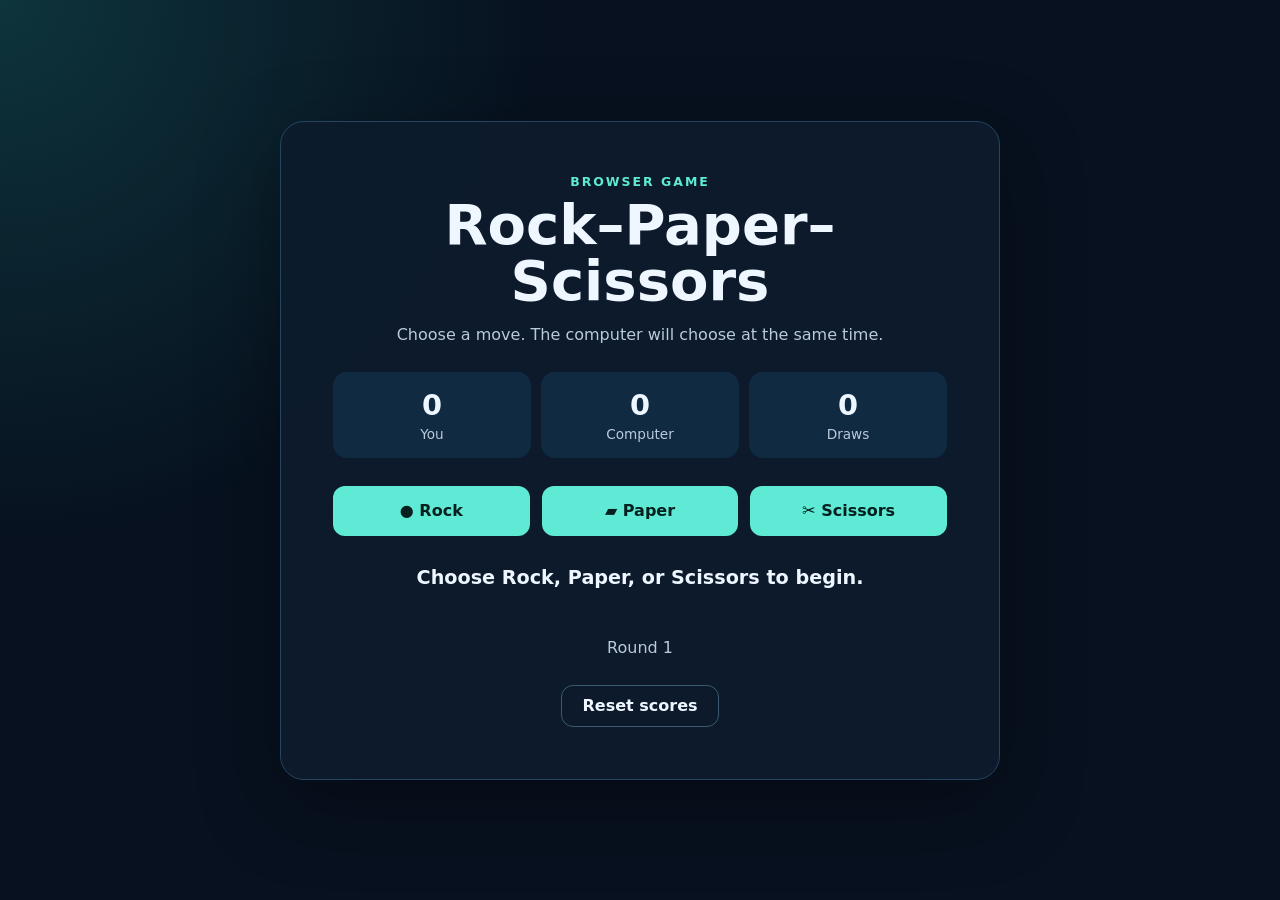
<file: web/index.html>
<!doctype html>
<html lang="en">
  <head>
    <meta charset="utf-8" />
    <meta name="viewport" content="width=device-width, initial-scale=1" />
    <meta
      name="description"
      content="Play a simple, accessible Rock–Paper–Scissors game in your browser."
    />
    <title>Rock–Paper–Scissors</title>
    <link rel="stylesheet" href="styles.css" />
    <script src="app.js" defer></script>
  </head>
  <body>
    <main class="game" aria-labelledby="game-title">
      <p class="eyebrow">Browser game</p>
      <h1 id="game-title">Rock–Paper–Scissors</h1>
      <p class="instructions">Choose a move. The computer will choose at the same time.</p>

      <section class="scoreboard" aria-label="Scoreboard">
        <div><strong id="player-score">0</strong><span>You</span></div>
        <div><strong id="computer-score">0</strong><span>Computer</span></div>
        <div><strong id="draw-score">0</strong><span>Draws</span></div>
      </section>

      <div class="choices" aria-label="Choose your move">
        <button type="button" data-choice="rock"><span aria-hidden="true">●</span> Rock</button>
        <button type="button" data-choice="paper"><span aria-hidden="true">▰</span> Paper</button>
        <button type="button" data-choice="scissors"><span aria-hidden="true">✂</span> Scissors</button>
      </div>

      <p id="result" class="result" role="status" aria-live="polite">
        Choose Rock, Paper, or Scissors to begin.
      </p>
      <p id="round" class="round">Round 1</p>
      <button id="reset" class="reset" type="button">Reset scores</button>
    </main>
  </body>
</html>
</file>
<file: web/styles.css>
:root {
  color-scheme: dark;
  font-family: Inter, ui-sans-serif, system-ui, -apple-system, BlinkMacSystemFont, "Segoe UI", sans-serif;
  background: #07111f;
  color: #eef6ff;
}

* {
  box-sizing: border-box;
}

body {
  min-height: 100vh;
  margin: 0;
  display: grid;
  place-items: center;
  padding: 24px;
  background:
    radial-gradient(circle at top left, rgba(45, 212, 191, 0.18), transparent 34rem),
    #07111f;
}

.game {
  width: min(720px, 100%);
  padding: clamp(24px, 6vw, 52px);
  border: 1px solid #24445f;
  border-radius: 24px;
  text-align: center;
  background: rgba(12, 28, 45, 0.92);
  box-shadow: 0 24px 80px rgba(0, 0, 0, 0.35);
}

.eyebrow {
  margin: 0;
  color: #5eead4;
  font-size: 0.78rem;
  font-weight: 800;
  letter-spacing: 0.16em;
  text-transform: uppercase;
}

h1 {
  margin: 8px 0 10px;
  font-size: clamp(2rem, 7vw, 3.5rem);
  line-height: 1;
}

.instructions,
.round {
  color: #b8cadb;
}

.scoreboard {
  display: grid;
  grid-template-columns: repeat(3, 1fr);
  gap: 10px;
  margin: 28px 0;
}

.scoreboard div {
  padding: 16px 8px;
  border-radius: 14px;
  background: #102a42;
}

.scoreboard strong,
.scoreboard span {
  display: block;
}

.scoreboard strong {
  font-size: 1.8rem;
}

.scoreboard span {
  margin-top: 4px;
  color: #b8cadb;
  font-size: 0.85rem;
}

.choices {
  display: grid;
  grid-template-columns: repeat(3, 1fr);
  gap: 12px;
}

button {
  min-height: 50px;
  border: 0;
  border-radius: 12px;
  color: #06201f;
  background: #5eead4;
  font: inherit;
  font-weight: 800;
  cursor: pointer;
  transition: transform 140ms ease, background 140ms ease;
}

button:hover {
  transform: translateY(-2px);
  background: #99f6e4;
}

button:focus-visible {
  outline: 3px solid #fbbf24;
  outline-offset: 3px;
}

.result {
  min-height: 3.5rem;
  margin: 30px 0 6px;
  font-size: 1.2rem;
  font-weight: 700;
}

.reset {
  min-height: 42px;
  margin-top: 12px;
  padding: 0 20px;
  border: 1px solid #3a5a72;
  color: #eef6ff;
  background: transparent;
}

.reset:hover {
  background: #173851;
}

@media (max-width: 560px) {
  .choices {
    grid-template-columns: 1fr;
  }
}

@media (prefers-reduced-motion: reduce) {
  button {
    transition: none;
  }
}
</file>
